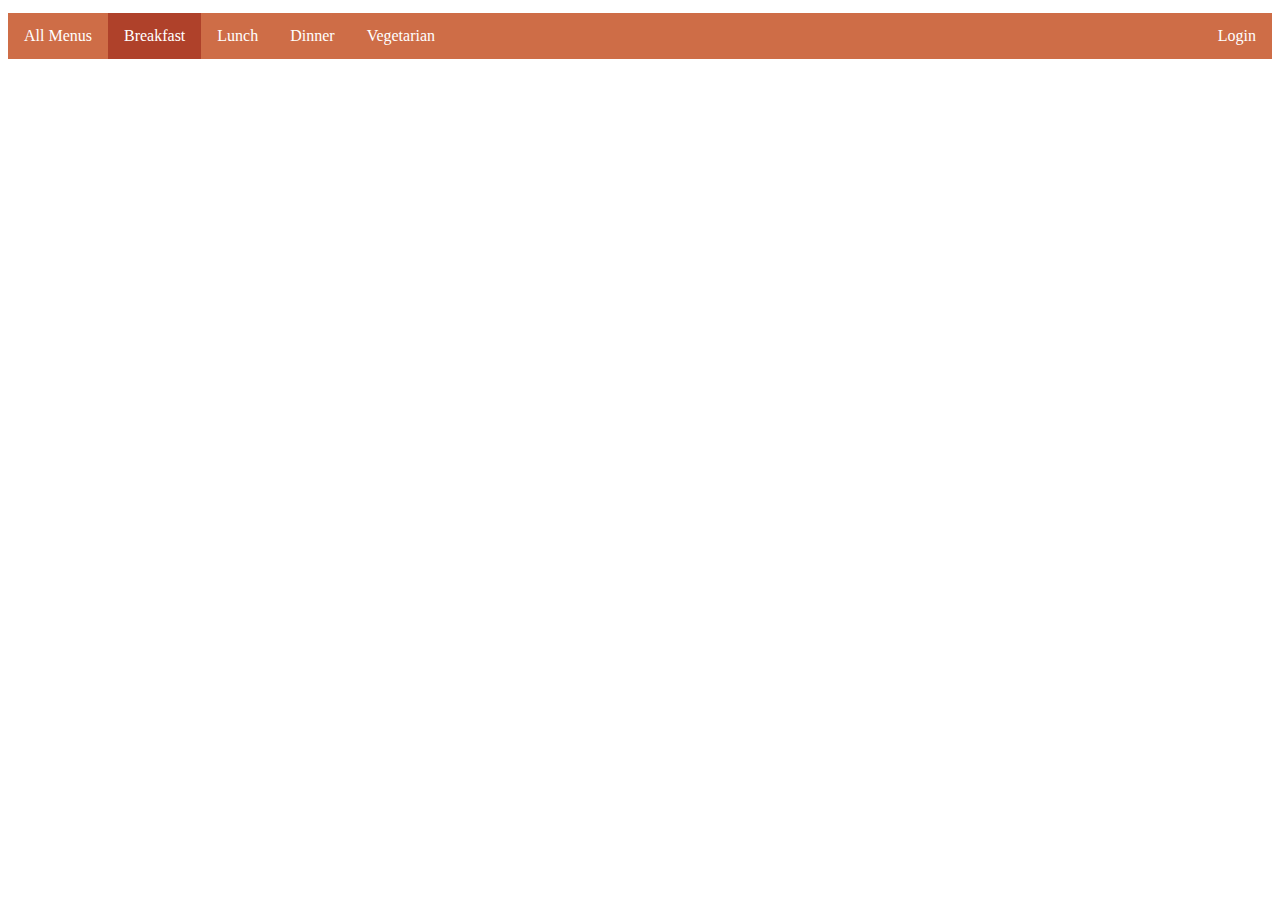
<file: breakfast.html>
<!DOCTYPE html>
<html lang="en">
<head>
    <meta charset="UTF-8">
    <meta name="viewport" content="width=device-width, initial-scale=1.0">
    <link rel="stylesheet" href="navbar.css">
    <link rel="stylesheet" href="breakfast.css">
    <title>Menus</title>
</head>
<body>
    <ul class="topnav">
        <li><a href="index.html">All Menus</a></li>
        <li><a class="active" href="breakfast.html">Breakfast</a></li>        
        <li><a href="lunch.html">Lunch</a></li>
        <li><a href="dinner.html">Dinner</a></li>
        <li><a href="veggie.html">Vegetarian</a></li>
        <li class="right"><a  href="login.html">Login</a></li>

    </ul>

    <div id="breakfast" class="cards"></div>
    <script src="configuration.js"></script>
    <script>
      let host = getHost();
      let items = [];
      displayItems();

      async function getAll() {
        const headers = {"Authorization": `Bearer ${configuration.token()}`};
        let response = await fetch(host + "/breakfast", {headers});
        if (response.status == 401) {
          logout();
        }
        let result = await response.json();
        return result;
      }

      async function displayItems() {
        if (items.length == 0) {
          items = await getAll();
        }

        let breakfast = document.getElementById("breakfast");
        breakfast.innerHTML = "";

        for (let item of items) {

          let div = document.createElement("div");
          div.className = "card";
          let innerHtml = `
            <p>Name: ${item.name}</p>
            <p>Description: ${item.description}</p>
            <p>Vegetarian: ${item.vegetarian ? "yes" : "no"}</p>
            <p>Price: ${item.price}</p>
            `;
          div.innerHTML = innerHtml;
          breakfast.appendChild(div);
        }
      }
    </script>


    
</body>
</html>
</file>
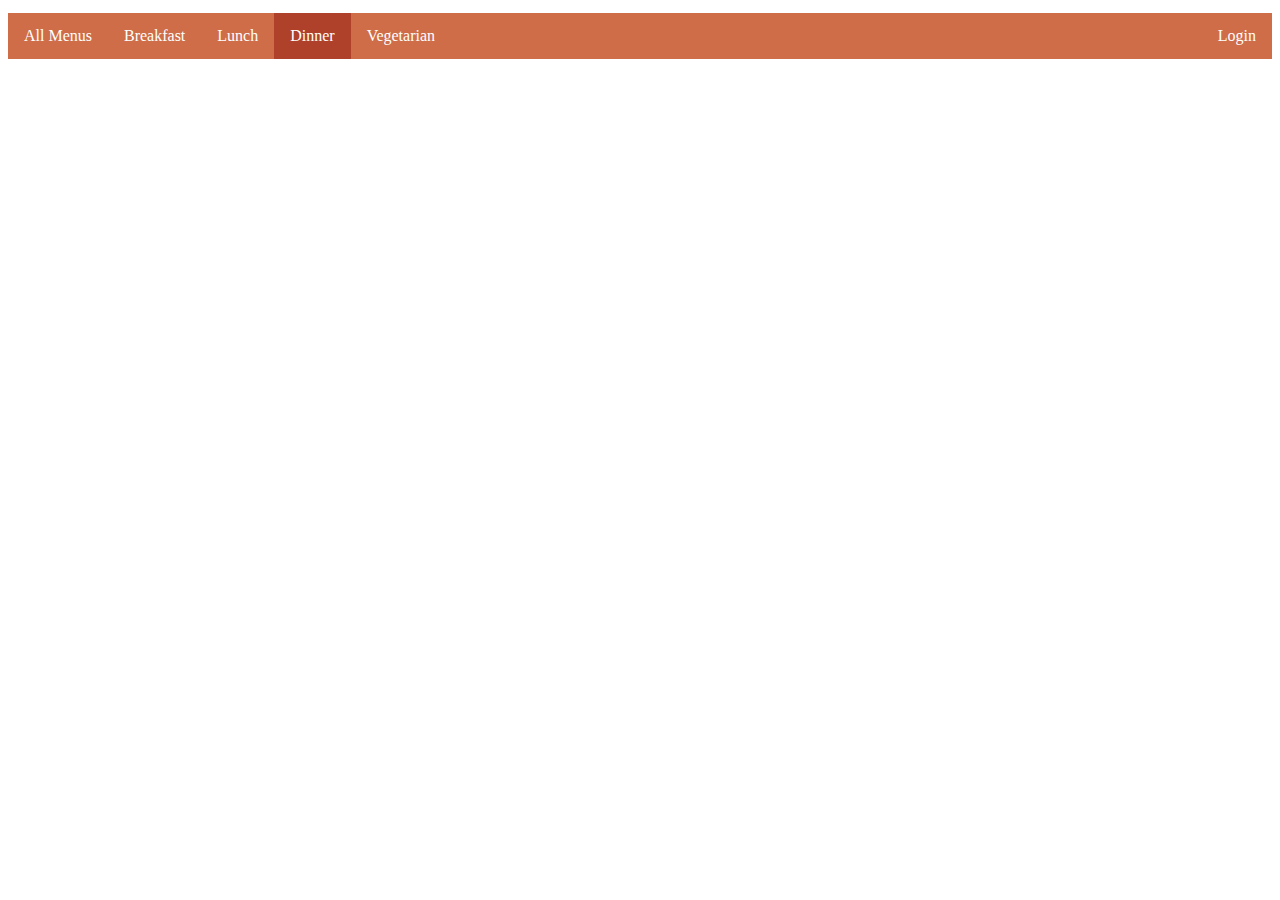
<file: dinner.html>
<!DOCTYPE html>
<html lang="en">
<head>
    <meta charset="UTF-8">
    <meta name="viewport" content="width=device-width, initial-scale=1.0">
    <link rel="stylesheet" href="navbar.css">

    <link rel="stylesheet" href="breakfast.css">
    <title>Menus</title>
</head>
<body>
    <ul class="topnav">
        <li><a href="index.html">All Menus</a></li>
        <li><a  href="breakfast.html">Breakfast</a></li>        
        <li><a href="lunch.html">Lunch</a></li>
        <li><a class="active" href="dinner.html">Dinner</a></li>
        <li><a href="veggie.html">Vegetarian</a></li>
        <li class="right"><a  href="login.html">Login</a></li>

    </ul>

    <div id="dinner" class="cards"></div>
    <script src="configuration.js"></script>
    <script>
      let host = getHost();
      let items = [];
      displayItems();

      async function getAll() {
        const headers = {"Authorization": `Bearer ${configuration.token()}`};
        let response = await fetch(host + "/dinner", {headers});
        if (response.status == 401) {
          logout();
        }
        let result = await response.json();
        return result;
      }

      async function displayItems() {
        if (items.length == 0) {
          items = await getAll();
        }

        let dinner = document.getElementById("dinner");
        dinner.innerHTML = "";

        for (let item of items) {

          let div = document.createElement("div");
          div.className = "card";
          let innerHtml = `
            <p>Name: ${item.name}</p>
            <p>Description: ${item.description}</p>
            <p>Vegetarian: ${item.vegetarian ? "yes" : "no"}</p>
            <p>Price: ${item.price}</p>
            `;
          div.innerHTML = innerHtml;
          dinner.appendChild(div);
        }
      }
    </script>


    
</body>
</html>
</file>
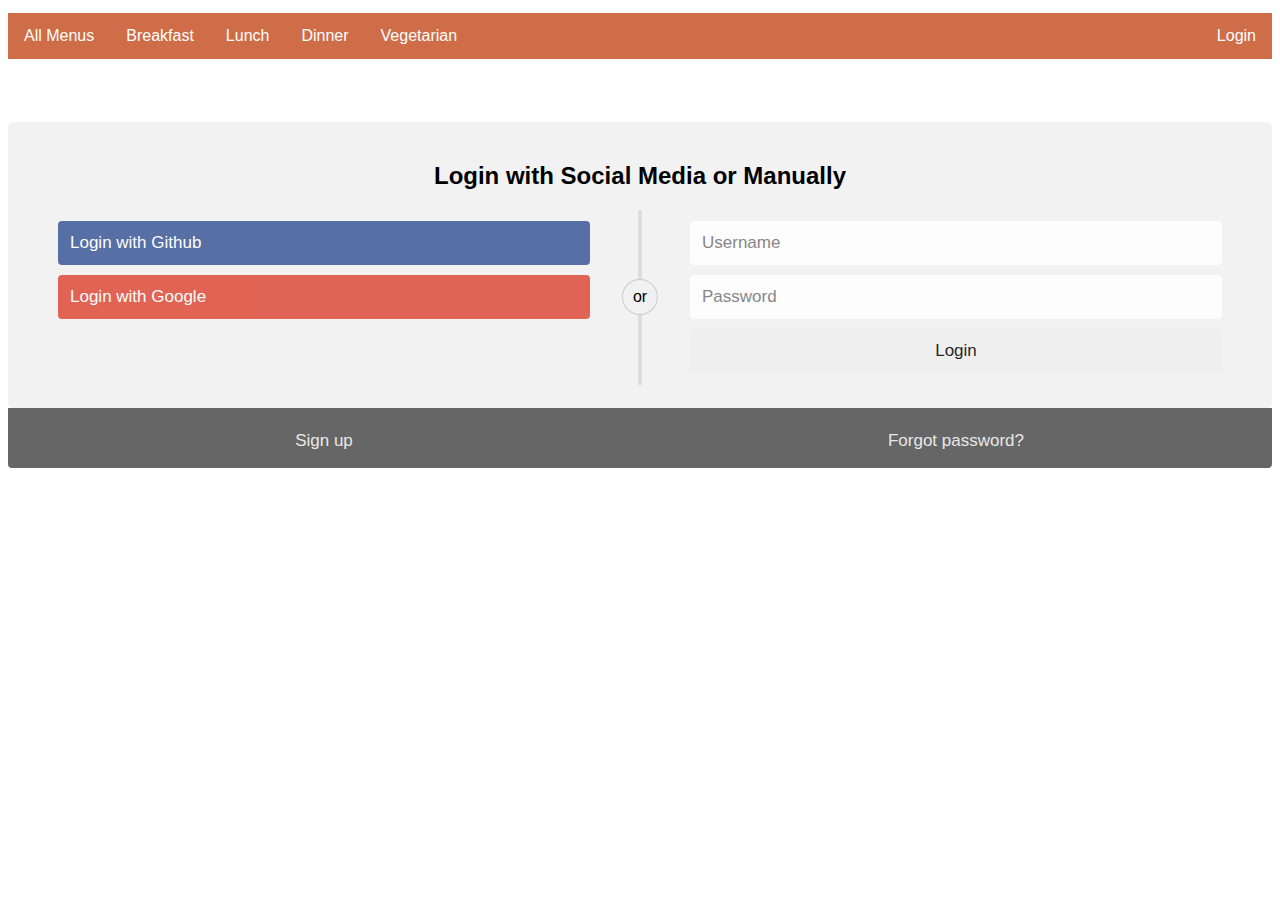
<file: login.html>
<!DOCTYPE html>
<html lang="en">
<head>
    <meta charset="UTF-8">
    <meta name="viewport" content="width=device-width, initial-scale=1.0">
    <link rel="stylesheet" href="navbar.css">
    <link rel="stylesheet" href="login.css">
    <title>Login/Registeration</title>
</head>
<body>
    <ul class="topnav">
        <li><a href="index.html">All Menus</a></li>
        <li><a  href="breakfast.html">Breakfast</a></li>        
        <li><a href="lunch.html">Lunch</a></li>
        <li><a href="dinner.html">Dinner</a></li>
        <li><a href="veggie.html">Vegetarian</a></li>
        <li class="right"><a  class="active" href="login.html">Login</a></li>
    </ul>

      <div class="container">
        <form>
          <div class="row">
            <h2 style="text-align:center">Login with Social Media or Manually</h2>
            <div class="vl">
              <span class="vl-innertext">or</span>
            </div>
      
            <div class="col">
              <a href="#" class="fb btn">
                <i class="fa fa-facebook fa-fw"></i> Login with Github
              </a>           
              <a href="#" class="google btn">
                <i class="fa fa-google fa-fw"></i> Login with Google
              </a>
            </div>
      
            <div class="col">
              <div class="hide-md-lg">
                <p>Or sign in manually:</p>
              </div>
      
              <input type="text" id="username" placeholder="Username" required>
              <input type="password" id="password" placeholder="Password" required>
              <input type="button" onclick="login()" value="Login">
            </div>
      
          </div>
        </form>
      </div>
      
      <div class="bottom-container">
        <div class="row">
          <div class="col">
            <a href="register.html" style="color:white" class="btn">Sign up</a>
          </div>
          <div class="col">
            <a href="#" style="color:white" class="btn">Forgot password?</a>
          </div>
        </div>
      </div>

      <script src="configuration.js"></script>

 
    
</body>
</html>
</file>
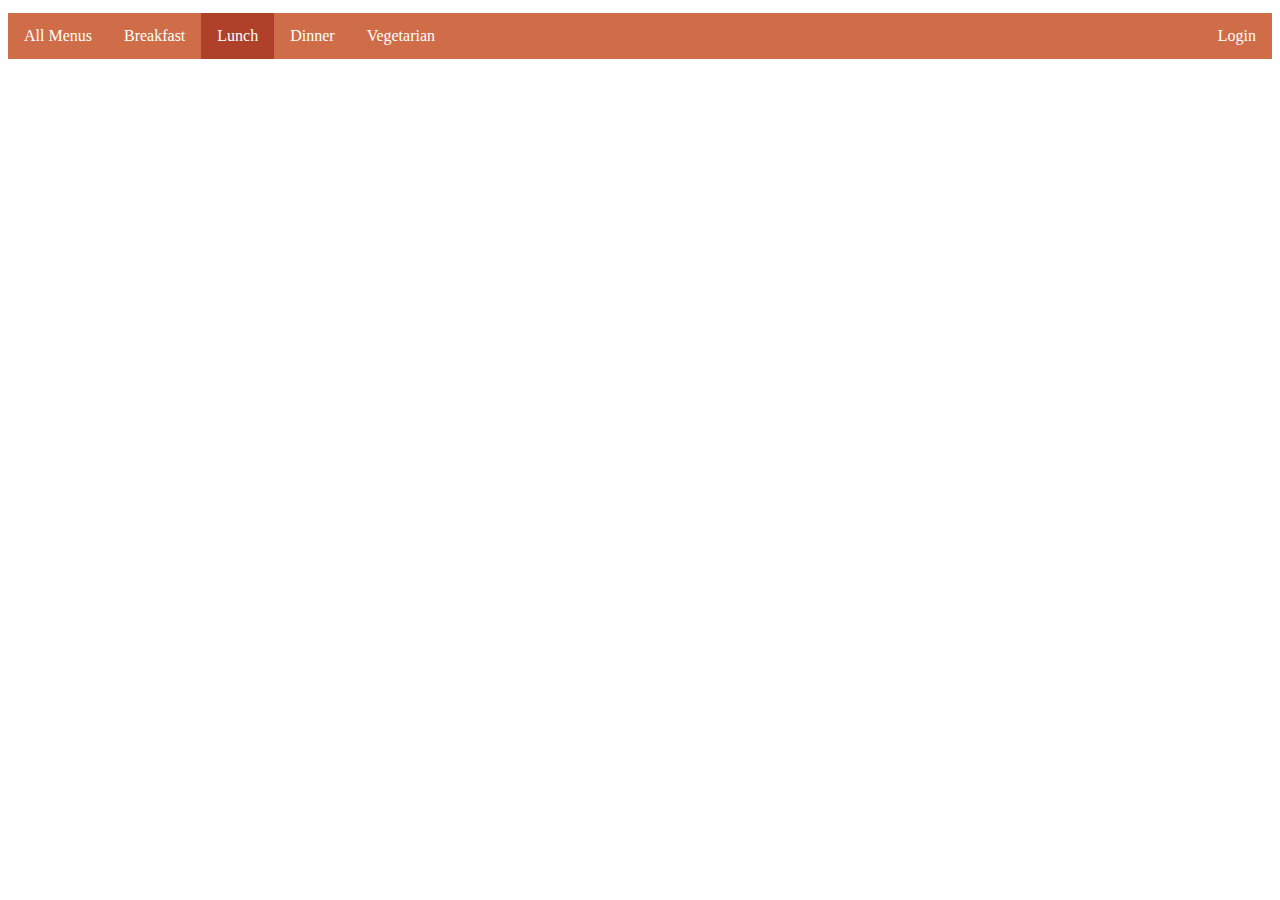
<file: lunch.html>
<!DOCTYPE html>
<html lang="en">
<head>
    <meta charset="UTF-8">
    <meta name="viewport" content="width=device-width, initial-scale=1.0">
    <link rel="stylesheet" href="navbar.css">

    <link rel="stylesheet" href="breakfast.css">
    <title>Menus</title>
</head>
<body>
    <ul class="topnav">
        <li><a href="index.html">All Menus</a></li>
        <li><a  href="breakfast.html">Breakfast</a></li>        
        <li><a class="active" href="lunch.html">Lunch</a></li>
        <li><a href="dinner.html">Dinner</a></li>
        <li><a href="veggie.html">Vegetarian</a></li>
        <li class="right"><a  href="login.html">Login</a></li>

    </ul>

     <div id="lunch" class="cards"></div>
    <script src="configuration.js"></script>
    <script>
      let host = getHost();
      let items = [];
      displayItems();

      async function getAll() {
        const headers = {"Authorization": `Bearer ${configuration.token()}`};
        let response = await fetch(host + "/lunch", {headers});
        if (response.status == 401) {
          logout();
        }
        let result = await response.json();
        return result;
      }

      async function displayItems() {
        if (items.length == 0) {
          items = await getAll();
        }

        let lunch = document.getElementById("lunch");
        lunch.innerHTML = "";

        for (let item of items) {

          let div = document.createElement("div");
          div.className = "card";
          let innerHtml = `
            <p>Name: ${item.name}</p>
            <p>Description: ${item.description}</p>
            <p>Vegetarian: ${item.vegetarian ? "yes" : "no"}</p>
            <p>Price: ${item.price}</p>
            `;
          div.innerHTML = innerHtml;
          lunch.appendChild(div);
        }
      }
    </script>

    
</body>
</html>
</file>
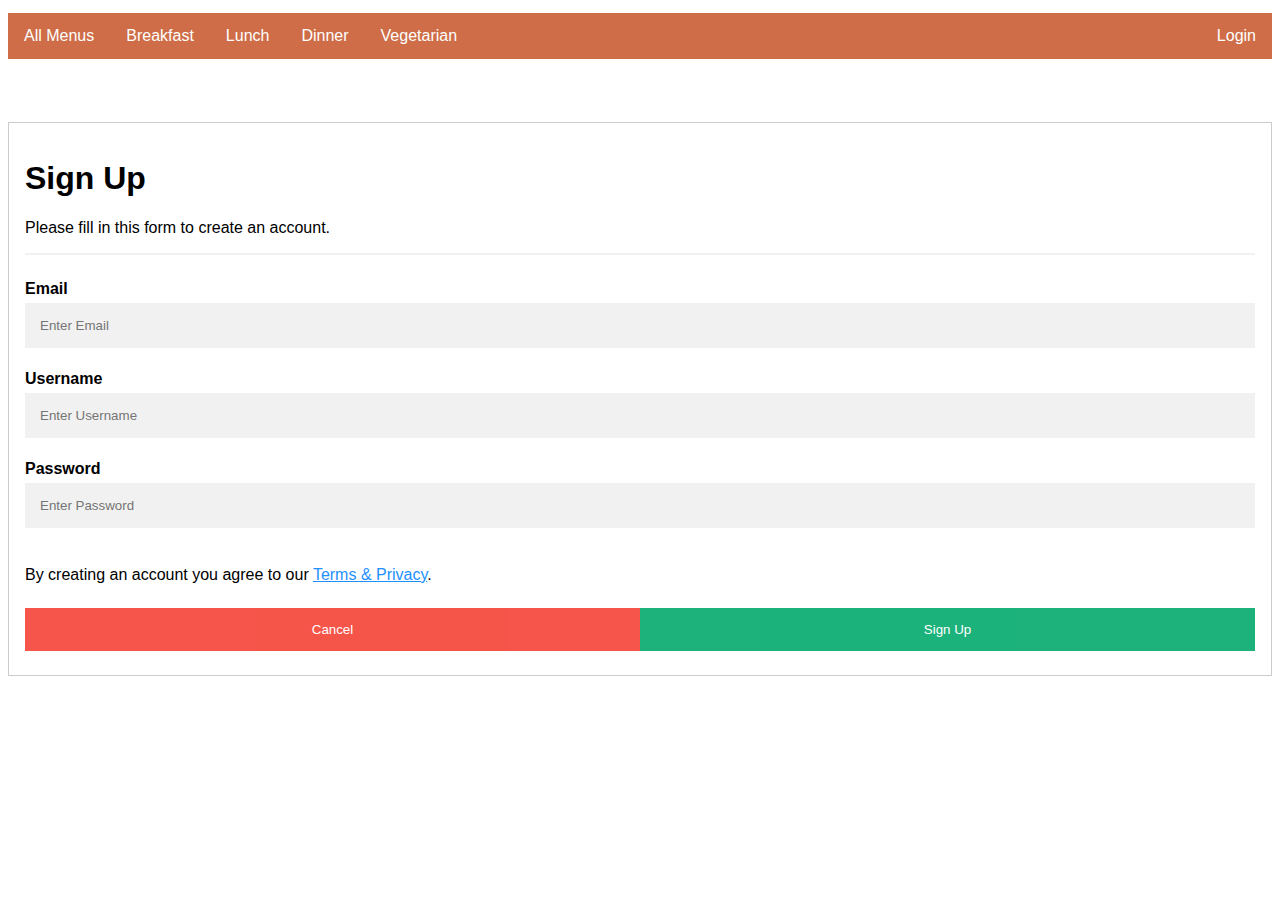
<file: register.html>
<!DOCTYPE html>
<html>
    <head>
        <meta charset="UTF-8">
        <meta name="viewport" content="width=device-width, initial-scale=1.0">
        <link rel="stylesheet" href="navbar.css">
        <link rel="stylesheet" href="register.css">
        <title>Registeration</title>
    </head>
<body>
     <ul class="topnav">
        <li><a href="index.html">All Menus</a></li>
        <li><a  href="breakfast.html">Breakfast</a></li>        
        <li><a href="lunch.html">Lunch</a></li>
        <li><a href="dinner.html">Dinner</a></li>
        <li><a href="veggie.html">Vegetarian</a></li>
        <li class="right"><a  class="active" href="login.html">Login</a></li>
    </ul>

<script src="configuration.js"></script>

<form  style="border:1px solid #ccc">
  <div class="container">
    <h1>Sign Up</h1>
    <p>Please fill in this form to create an account.</p>
    <hr>

    <label for="email"><b>Email</b></label>
    <input type="text" placeholder="Enter Email" id="email" required>

    <label for="username"><b>Username</b></label>
    <input type="text"  placeholder="Enter Username" id="username" required>

    <label for="password"><b>Password</b></label>
    <input type="password" placeholder="Enter Password" id="password" required>
    
      
    <p>By creating an account you agree to our <a href="#" style="color:dodgerblue">Terms & Privacy</a>.</p>

    <div class="clearfix">
      <button type="button" class="cancelbtn">Cancel</button>
      <button type="button" onclick="signUp()" class="signupbtn">Sign Up</button>
    </div>
  </div>
</form>

</body>
</html>
</file>
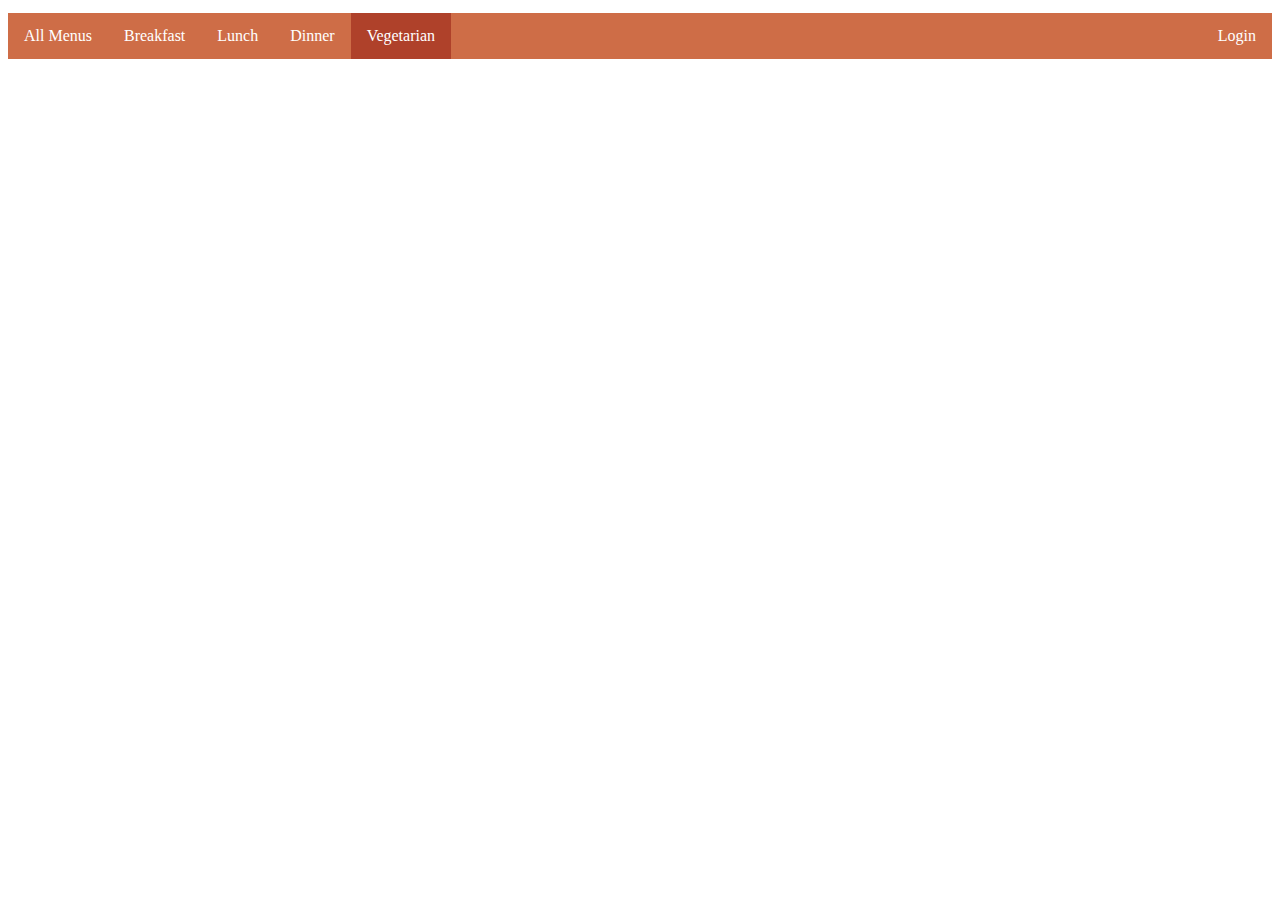
<file: veggie.html>
<!DOCTYPE html>
<html lang="en">
<head>
    <meta charset="UTF-8">
    <meta name="viewport" content="width=device-width, initial-scale=1.0">
    <link rel="stylesheet" href="navbar.css">

    <link rel="stylesheet" href="breakfast.css">
    <title>Menus</title>
</head>
<body>
    <ul class="topnav">
        <li><a href="index.html">All Menus</a></li>
        <li><a  href="breakfast.html">Breakfast</a></li>        
        <li><a href="lunch.html">Lunch</a></li>
        <li><a href="dinner.html">Dinner</a></li>
        <li><a class="active" href="veggie.html">Vegetarian</a></li>
        <li class="right"><a  href="login.html">Login</a></li>

    </ul>

    <div id="vegetarian" class="cards"></div>
    <script src="configuration.js"></script>
    <script>
      let host = getHost();
      let items = [];
      displayItems();

      async function getAll() {
        const headers = {"Authorization": `Bearer ${configuration.token()}`};
        let response = await fetch(host + "/vegetarian", {headers});
        if (response.status == 401) {
          logout();
        }
        let result = await response.json();
        return result;
      }

      async function displayItems() {
        if (items.length == 0) {
          items = await getAll();
        }

        let vegetarian = document.getElementById("vegetarian");
        vegetarian.innerHTML = "";

        for (let item of items) {

          let div = document.createElement("div");
          div.className = "card";
          let innerHtml = `
            <p>Name: ${item.name}</p>
            <p>Description: ${item.description}</p>
            <p>Vegetarian: ${item.vegetarian ? "yes" : "no"}</p>
            <p>Price: ${item.price}</p>
            `;
          div.innerHTML = innerHtml;
          vegetarian.appendChild(div);
        }
      }
    </script>


    
</body>
</html>
</file>
<file: navbar.css>
ul.topnav {
    list-style-type: none;
    margin-top: 1%;
    margin-bottom: 5%;
    padding: 0;
    overflow: hidden;
    background-color: #ce6d47;
  }
  
  ul.topnav li {float: left;}
  
  ul.topnav li a {
    display: block;
    color: white;
    text-align: center;
    padding: 14px 16px;
    text-decoration: none;
  }
  
  ul.topnav li a:hover:not(.active) {background-color: #f8ebcb;}
  
  ul.topnav li a.active {background-color:#af412a; }
  
  ul.topnav li.right {float: right;}
  
  @media screen and (max-width: 600px) {
    ul.topnav li.right, 
    ul.topnav li {float: none;}
  }
</file>
<file: breakfast.css>
.cards {
  display: grid;

  grid-template-columns: repeat(auto-fill, minmax(200px, 1fr));

  grid-auto-rows: auto;

  grid-gap: 1rem;
}

.card {
  border: 2px solid #e7e7e7;

  border-radius: 4px;

  padding: 0.5rem;
  box-shadow: 0 10px 8px 0 rgba(0, 0, 0, 0.2);
  transition: 0.3s;
}

.card:hover {
    box-shadow: 0 8px 16px 0 rgba(0, 0, 0, 0.2);
  }
</file>
<file: login.css>
body {
  font-family: Arial, Helvetica, sans-serif;
}

* {
  box-sizing: border-box;
}

/* style the container */
.container {
  position: relative;
  border-radius: 5px;
  background-color: #f2f2f2;
  padding: 20px 0 30px 0;
} 

/* style inputs and link buttons */
input,
.btn {
  width: 100%;
  padding: 12px;
  border: none;
  border-radius: 4px;
  margin: 5px 0;
  opacity: 0.85;
  display: inline-block;
  font-size: 17px;
  line-height: 20px;
  text-decoration: none; /* remove underline from anchors */
}

input:hover,
.btn:hover {
  opacity: 1;
}

/* add appropriate colors to fb, twitter and google buttons */
.fb {
  background-color: #3B5998;
  color: white;
}

.twitter {
  background-color: #55ACEE;
  color: white;
}

.google {
  background-color: #dd4b39;
  color: white;
}

/* style the submit button */
input[type=submit] {
  background-color: #04AA6D;
  color: white;
  cursor: pointer;
}

input[type=submit]:hover {
  background-color: #45a049;
}

/* Two-column layout */
.col {
  float: left;
  width: 50%;
  margin: auto;
  padding: 0 50px;
  margin-top: 6px;
}

/* Clear floats after the columns */
.row:after {
  content: "";
  display: table;
  clear: both;
}

/* vertical line */
.vl {
  position: absolute;
  left: 50%;
  transform: translate(-50%);
  border: 2px solid #ddd;
  height: 175px;
}

/* text inside the vertical line */
.vl-innertext {
  position: absolute;
  top: 50%;
  transform: translate(-50%, -50%);
  background-color: #f1f1f1;
  border: 1px solid #ccc;
  border-radius: 50%;
  padding: 8px 10px;
}

/* hide some text on medium and large screens */
.hide-md-lg {
  display: none;
}

/* bottom container */
.bottom-container {
  text-align: center;
  background-color: #666;
  border-radius: 0px 0px 4px 4px;
}

/* Responsive layout - when the screen is less than 650px wide, make the two columns stack on top of each other instead of next to each other */
@media screen and (max-width: 650px) {
  .col {
    width: 100%;
    margin-top: 0;
  }
  /* hide the vertical line */
  .vl {
    display: none;
  }
  /* show the hidden text on small screens */
  .hide-md-lg {
    display: block;
    text-align: center;
  }
}
</file>
<file: register.css>
body {font-family: Arial, Helvetica, sans-serif;}
* {box-sizing: border-box}

/* Full-width input fields */
input[type=text], input[type=password] {
  width: 100%;
  padding: 15px;
  margin: 5px 0 22px 0;
  display: inline-block;
  border: none;
  background: #f1f1f1;
}

input[type=text]:focus, input[type=password]:focus {
  background-color: #ddd;
  outline: none;
}

hr {
  border: 1px solid #f1f1f1;
  margin-bottom: 25px;
}

/* Set a style for all buttons */
button {
  background-color: #04AA6D;
  color: white;
  padding: 14px 20px;
  margin: 8px 0;
  border: none;
  cursor: pointer;
  width: 100%;
  opacity: 0.9;
}

button:hover {
  opacity:1;
}

/* Extra styles for the cancel button */
.cancelbtn {
  padding: 14px 20px;
  background-color: #f44336;
}

/* Float cancel and signup buttons and add an equal width */
.cancelbtn, .signupbtn {
  float: left;
  width: 50%;
}

/* Add padding to container elements */
.container {
  padding: 16px;
}

/* Clear floats */
.clearfix::after {
  content: "";
  clear: both;
  display: table;
}

/* Change styles for cancel button and signup button on extra small screens */
@media screen and (max-width: 300px) {
  .cancelbtn, .signupbtn {
     width: 100%;
  }
}
</file>
